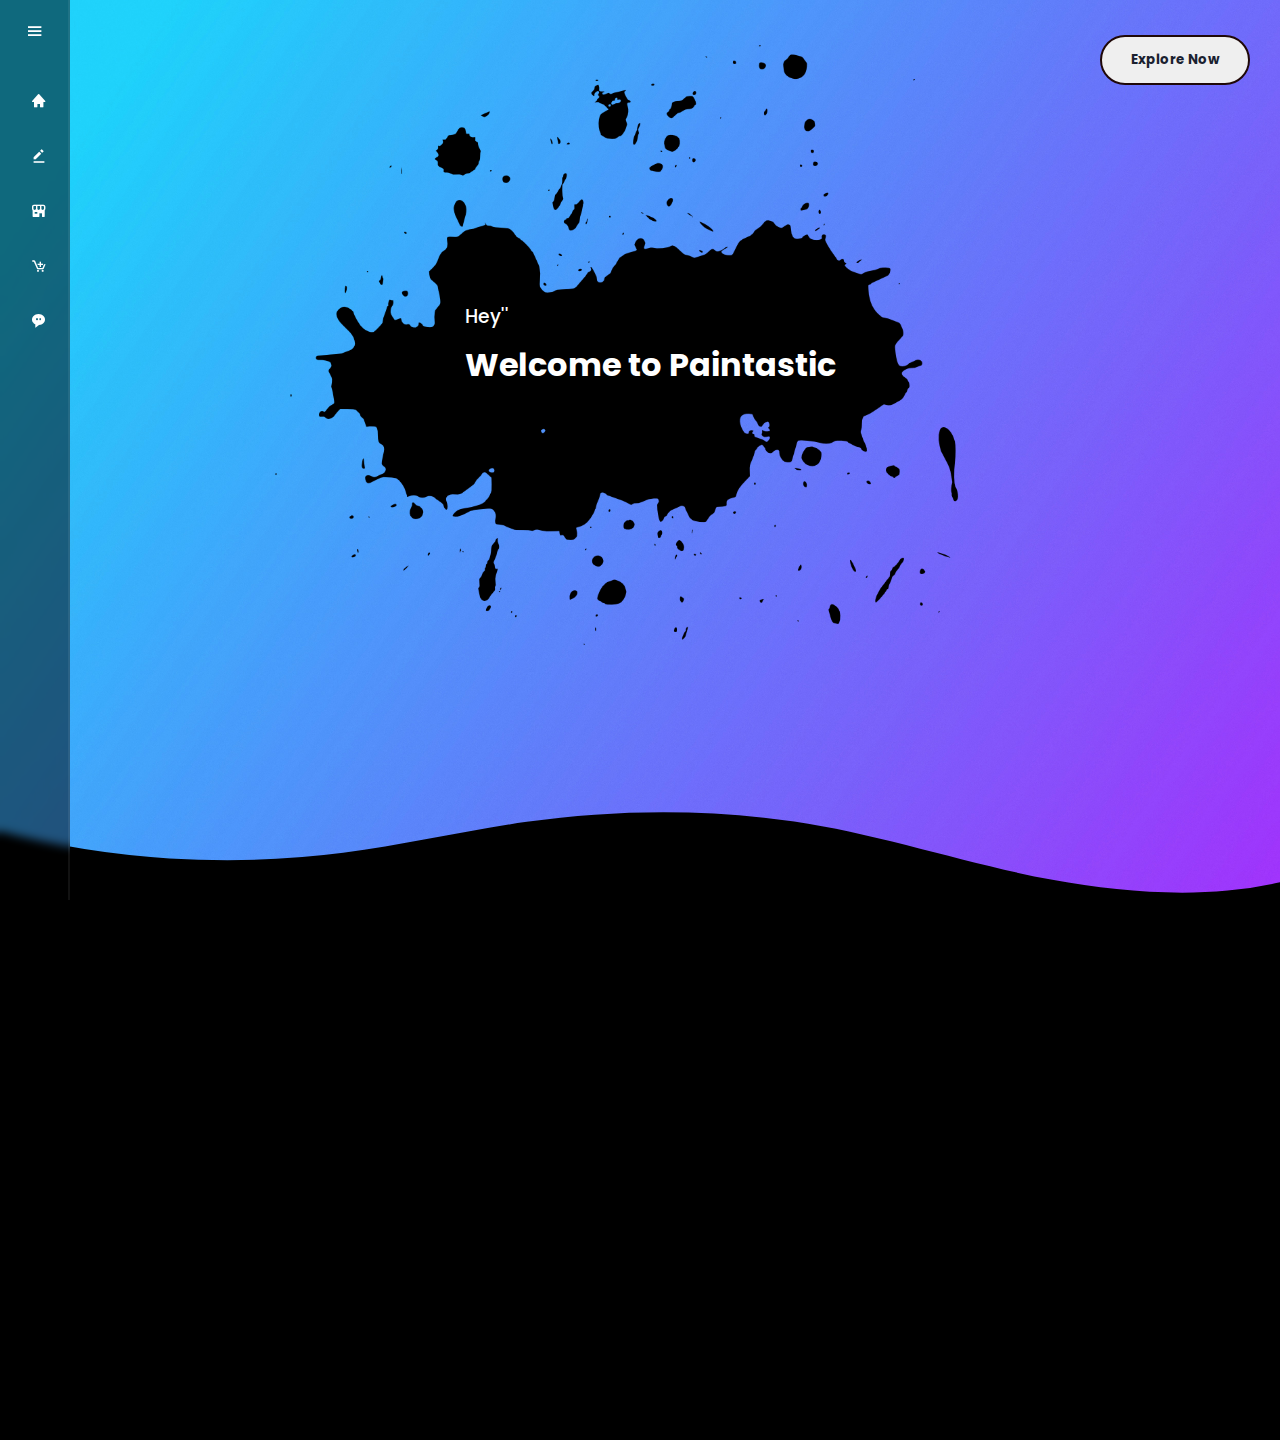
<file: index.html>
<!DOCTYPE html>
<html lang="en">
<head>
    <meta charset="UTF-8">
    <meta name="viewport" content="width=device-width, initial-scale=1.0">
    <link rel="stylesheet" href="paintistic.css">
    <link rel="stylesheet" href="https://cdnjs.cloudflare.com/ajax/libs/font-awesome/6.0.0-beta3/css/all.min.css">
    <link href='https://unpkg.com/boxicons@2.1.4/css/boxicons.min.css' rel='stylesheet'>

    <title>Paintastic</title>
</head>
<body>

    <!-- slidebar  -->

    <div class="slidebar">
        <div class="logo-content">
            <div class="logo2">
            <i class='bx bxs-ghost'></i>
            <h3>Paintastic</h3>
            </div>
        <i class='bx bx-menu' id="btn"></i>
    </div>
    <ul class="list">
        <li class="list-item ">
            <a href="#">
                <i class='bx bxs-home' ></i>
                <span
                class="links-name">Home</span>
            </a>
        </li>
        <li class="list-item">
            <a href="#">
                <i class='bx bxs-edit-alt' ></i>
                <span
                class="links-name">About</span>
            </a>
        </li>
        <li class="list-item">
            <a href="#">
                <i class='bx bxs-store-alt'></i>
                <span
                class="links-name">Service</span>
            </a>
        </li>
        <li class="list-item">
            <a href="#">
                <i class='bx bx-cart-add'></i>
                <span
                class="links-name">Order</span>
            </a>
        </li>
        <li class="list-item">
            <a href="#">
                <i class='bx bxs-message-rounded-dots'></i>
                <span
                class="links-name">Contact</span>
            </a>
        </li>
    </ul>
</div>


        <div class="first">
            <div class="inmain">
                <div class="text">
                <h3>Hey''</h3>
                <h1>Welcome to Paintastic</h1>
            </div>
            <button class="open">Explore Now</button>
            </div>
            <div class="custom-shape-divider-bottom-1718775943">
                <svg data-name="Layer 1" xmlns="http://www.w3.org/2000/svg" viewBox="0 0 1200 120" preserveAspectRatio="none">
                    <path d="M985.66,92.83C906.67,72,823.78,31,743.84,14.19c-82.26-17.34-168.06-16.33-250.45.39-57.84,11.73-114,31.07-172,41.86A600.21,600.21,0,0,1,0,27.35V120H1200V95.8C1132.19,118.92,1055.71,111.31,985.66,92.83Z" class="shape-fill"></path>
                </svg>
            </div>
        </div>

        <div class="second">
            <div class="secone">
            </div>
        </div>

<script src="paint.js"></script>
</body>
</html>
</file>
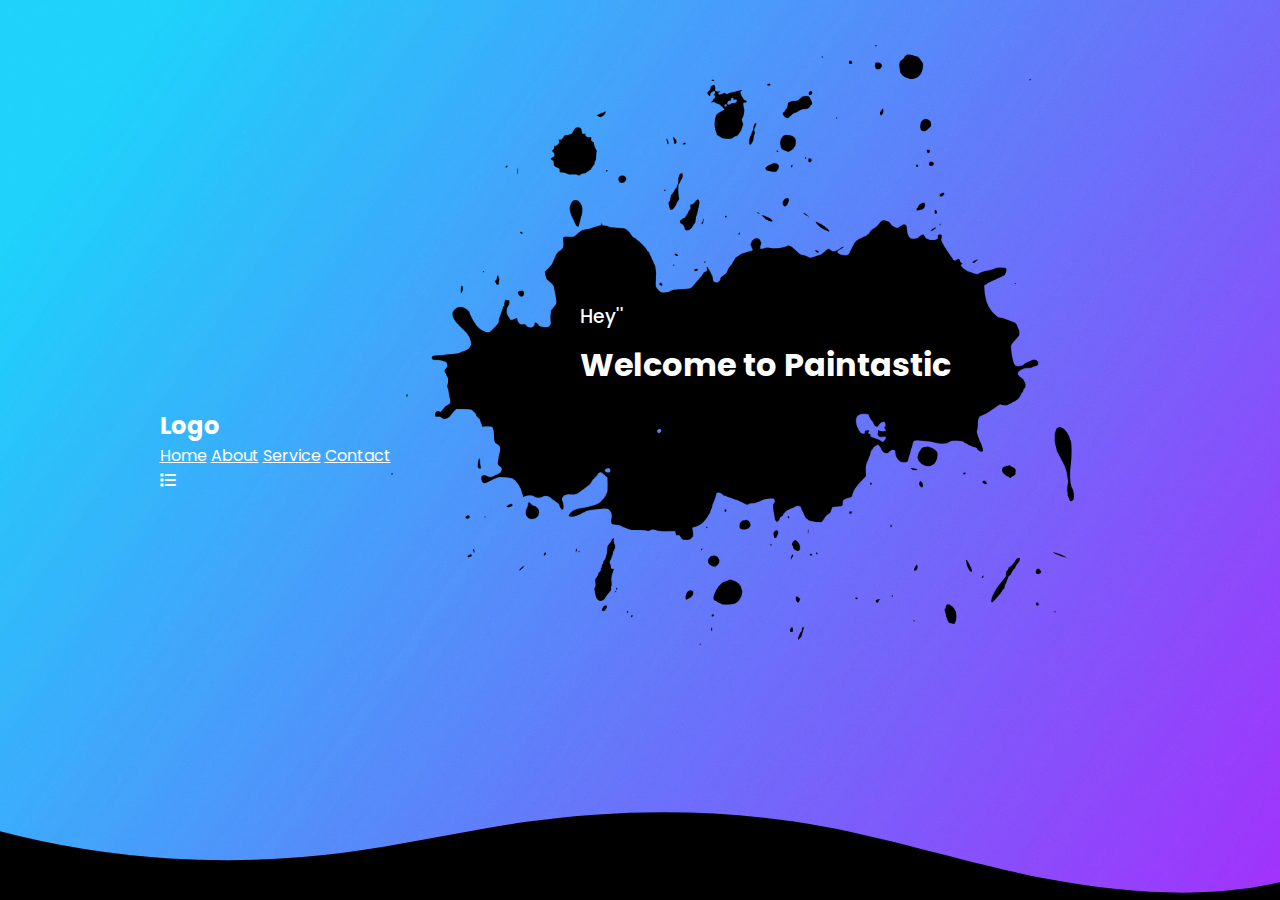
<file: paintistic.html>
<!DOCTYPE html>
<html lang="en">
<head>
    <meta charset="UTF-8">
    <meta name="viewport" content="width=device-width, initial-scale=1.0">
    <link rel="stylesheet" href="paintistic.css">
    <link rel="stylesheet" href="https://cdnjs.cloudflare.com/ajax/libs/font-awesome/6.0.0-beta3/css/all.min.css">
    <title>Paintastic</title>
</head>
<body>
        <div class="first">
        <div class="navbar">
            <h2 class="logo">Logo</h2>
            <nav class="navigation">
                <a href="#">Home</a>
                <a href="#">About</a>
                <a href="#">Service</a>
                <a href="#">Contact</a>
               <div class="icon"><i class="fa-solid fa-list"></i></div>
            </nav>
        </div>
        <div class="main">
            <div class="inmain">
                <div class="text">
                <h3>Hey''</h3>
                <h1>Welcome to Paintastic</h1>
            </div>
            </div>
            <div class="custom-shape-divider-bottom-1718775943">
                <svg data-name="Layer 1" xmlns="http://www.w3.org/2000/svg" viewBox="0 0 1200 120" preserveAspectRatio="none">
                    <path d="M985.66,92.83C906.67,72,823.78,31,743.84,14.19c-82.26-17.34-168.06-16.33-250.45.39-57.84,11.73-114,31.07-172,41.86A600.21,600.21,0,0,1,0,27.35V120H1200V95.8C1132.19,118.92,1055.71,111.31,985.66,92.83Z" class="shape-fill"></path>
                </svg>
            </div>
        </div>

        <div class="second">
            <div class="secone">
            </div>
        </div>

<script src="paint.js"></script>
</body>
</html>
</file>
<file: paintistic.css>
@import url("https://fonts.googleapis.com/css2?family=Poppins:ital,wght@0,100;0,200;0,300;0,400;0,500;0,600;0,700;0,800;0,900;1,100;1,200;1,300;1,400;1,500;1,600;1,700;1,800;1,900&display=swap");

* {
  margin: 0;
  padding: 0;
  font-family: "Poppins", sans-serif;
  color: white;
  box-sizing: border-box;
}

/*slidebar*/

.slidebar {
    position: fixed;
    top: 0;
    left: 0;
    width: 70px;
    height: 100%;
    background: rgba(0, 0, 0, .5);
    backdrop-filter: blur(5px);
    border-right: 2px solid rgba(255, 255, 255, .07);
    padding: 6px 14px;
    transition: .5s ease;
    z-index: 100;
}

.slidebar.active {
    width: 220px;
}

.slidebar .logo-content .logo2 {
    display: flex;
    align-items: center;
    color: white;
    width: 100%;
    height: 50px;
    pointer-events: none;
    opacity: 0;
    transition: .5s ease;
}

.slidebar.active .logo-content .logo2 {
    opacity: 1;
}


.logo-content .logo2 i {
    font-size: 28px;
    margin-right: 5px;
    display: block;
}

.slidebar #btn {
    position: absolute;
    color: white;
    font-size: 20px;
    width: 50px;
    height: 50px;
    text-align: center;
    line-height: 50px;
   top: 6px;
   left: 10px;
}

.slidebar.active #btn {
    left: 155px
}


.slidebar ul {
    margin-top: 20px;
}

.slidebar ul li {
    position: relative;
    width: 100%;
    height: 50px;
list-style: none;
margin: 5px 0;
line-height: 50px;
}

.slidebar ul li a:hover {
    background: rgba(255, 255, 255, .1);
}

.slidebar ul li a {
    display: flex;
    align-items: center;
    color: white;
    text-decoration: none;
    transition: .5s ease;
    border-radius: 6px;
}


.slidebar ul li i {
    min-width: 50px;
    height: 50px;
    text-align: center;
    line-height: 50px;
}

.slidebar .links-name {
    opacity: 0;
    pointer-events: none;
    transition: opacity .3s ease;
}

.slidebar.active .links-name {
transition-delay: .2s;
opacity: 1;
pointer-events: auto;
}
 
/*page*/


.first {
  background-image: url(assets/main1.jpg);
  background-size: cover;
  width: 100%;
  height: 100vh;
  display: flex;
  justify-content: center;
  align-items: center;
}


.inmain {
    background-image: url(assets/ink-splatter.png);
    background-size: cover;
    height: 600px;
    z-index: 90;    
    width: 700px;
    margin-bottom: 210px;
    margin-right: 30px;
    display: flex;
    justify-content: center;
    align-items: center;
}

.text {
    padding-left:50px ;
    display: flex;
    flex-direction: column;
    gap: 10px;
}

.text h1 {
    font-family: "Poppins", sans-serif;
    font-weight: 700;
    font-style: normal;
}

.text h3 {
    font-family: "Poppins", sans-serif;
    font-weight: 500;
    font-style: normal;
}

.open {
    position: absolute;
    top: 35px;
    right: 30px;
    border: solid rgb(31, 8, 8) 2px;
    border-radius: 30px;
    height: 50px;
    width: 150px;
    fill-opacity: 50%;
    color: #1A2130;
    font-weight: 650;
    display: block;
}

.custom-shape-divider-bottom-1718775943 {
    position: absolute;
    bottom: 0;
    left: 0;
    width: 100%;
    overflow: hidden;
    line-height: 0;
}

.custom-shape-divider-bottom-1718775943 svg {
    position: relative;
    display: block;
    width: calc(100% + 1.3px);
    height: 89px;
}

.custom-shape-divider-bottom-1718775943 .shape-fill {
    fill: black;
}

.second {
    height: 60vh;
    background-color: black;
   
}











@media (max-width : 600px) {
    
.navbar {
    height: 100px;
}
.navigation a {
    display: none;
}   

.logo {
    display: flex;
    justify-self: center;
    align-self: center;
    height: 60px;
}

.icon  {
    display: block;
    height: 4rem;
    color: aliceblue;
    z-index: 100;
   padding-left: 40%;
}

.first {
    height: 70vh;
}


.main {
    margin-left: 0px;
    position: relative;
    left: 30px;
}

.inmain {
    margin-left: 0px;
    position: relative;
    left: 45px;
}

.text {
    padding-left:150px ;
    padding-top: 15px
}

.text h3 {
  font-weight: 600;
  padding-left: 10px;
}

.custom-shape-divider-bottom-1718775943 {
   display: none;
}

.second {
    height: 600px;
    background-color:#1A2130;
    position: relative;
    bottom: 152px;
}

.open {
    display: none;
}

.slidebar {
    backdrop-filter:none;
    background: transparent;
    border-right: none;
}

.slidebar.active {
    background: rgba(0, 0, 0, .5);
    backdrop-filter: blur(5px);
    border-right: 2px solid rgba(255, 255, 255, .07);
}

.list-item i {
    display: none;
}

.slidebar.active i {
    display: block;
}

}
</file>
